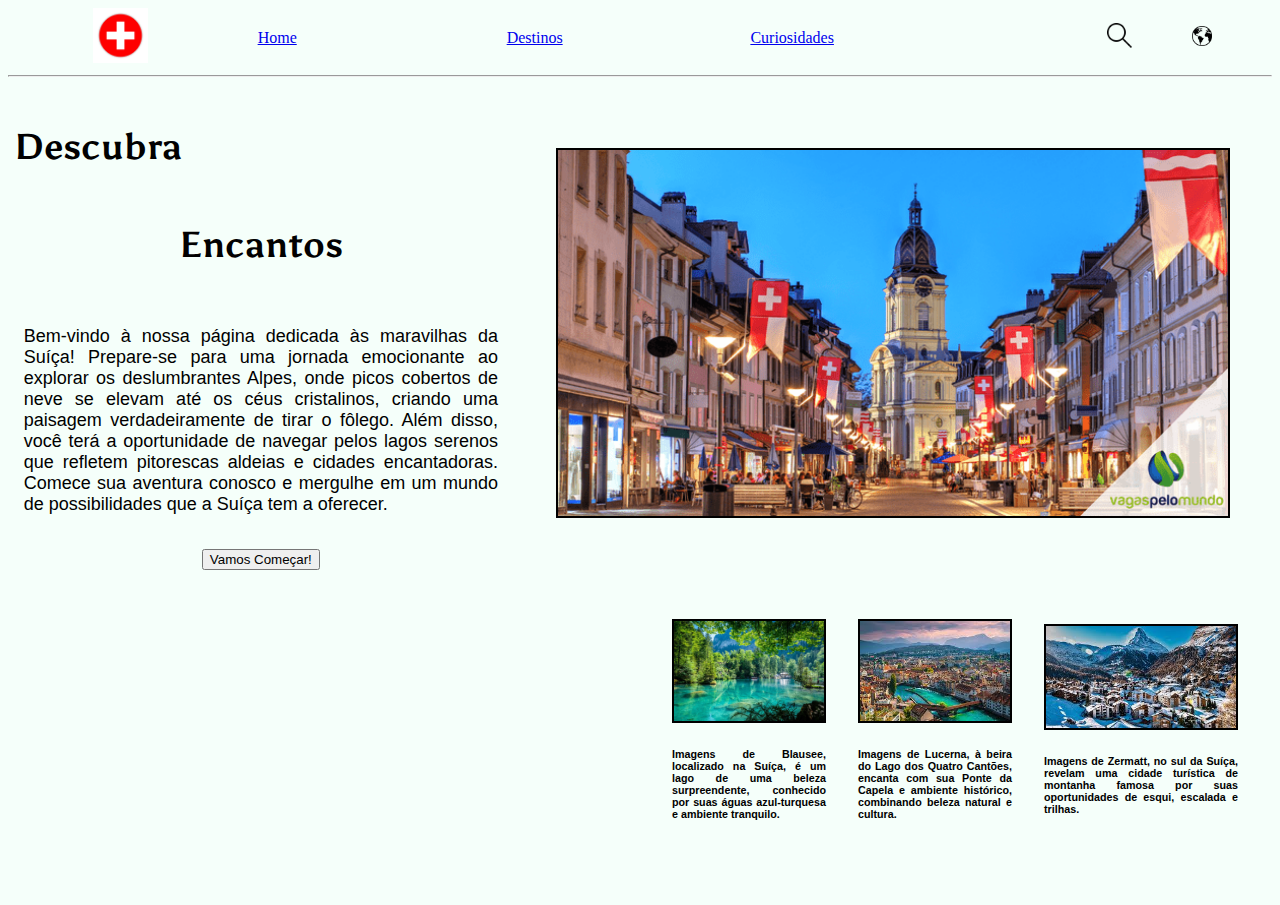
<file: index.html>
<!DOCTYPE html>
<html lang="en">
<head>
    <meta charset="UTF-8">
    <meta name="viewport" content="width=device-width, initial-scale=1.0">
    <title>Suíça</title>
    <link rel="icon" href="./img/tittle-logo-img.png">
    <link rel="preconnect" href="https://fonts.googleapis.com">
    <link rel="preconnect" href="https://fonts.gstatic.com" crossorigin>
    <link href="https://fonts.googleapis.com/css2?family=Asul:wght@700&display=swap" rel="stylesheet">
</head>
<body bgcolor="#F5FFFA">
    <header width="100%" height="10vh">
        <table class="container-header" width="100%" height="100%" cellpadding="0" cellspacing="0">
            <tr>
                <td class="container-header-logo" width="10%" height="100%" align="right">
                    <img src="./img/14635888-bandeira-redonda-da-suica-ilustracaoial-vetor.jpg" width="55px" alt="Logo">
                </td>
                <td class="container-header-navbar" width="55%" height="100%" align="center" >
                    <table class="container-navbar-lista" width="100%" height="100%" cellpadding="0" cellspacing="0">
                        <tr>
                            <td align="center" valign="middle" width="33%"><a href="./index.html" text-decoration="none" color="inherit" font-size="0.85rem">Home</a></td>
                            <td align="center" valign="middle" width="33%"><a href="./HTML/destinos.html" text-decoration="none" color="inherit" font-size="0.85rem">Destinos</a></td>
                            <td align="center" valing="middle" width="33%"><a href="./HTML/curiosidades.html" text-decoration="none" color="inherit" font-size="0.85rem">Curiosidades</a></td>
                        </tr>
                    </table>
                </td>
                <td class="container-header-pesquisa" width="15%" align="right">
                    <img src="img/lupe.png" width="25px" alt="Pesquisa">
                </td>
                <td class="container-header-logo2" width="10%" align="center" >
                    <img src="./img/terra.png" width="20px" alt="Logo 2">
                </td>
            </tr>
        </table>
    </header>
    <hr>
    <main width="100%" height="90vh">
        <table width="100%" height="70%" cellpadding="0" cellspacing="0">
            <tr>
                <td class="container-main-textos" width="40%" height="100%">
                    <table width="35%" height="15%">
                        <tr>
                            <td class="container-main-textos-descubra">
                                <font face="Asul" size="4" color="#010101">
                                    <h1 align="right">Descubra</h1>
                                </font>
                            </td>
                        </tr>
                    </table>
                    <table width="100%" height="20%" align="center">
                        <tr valign="top">
                            <td class="container-main-textos-encantos" align="center">
                                <font face="Asul" size="4" color="#010101">
                                    <h1>Encantos</h1>
                                </font>
                            </td>
                        </tr>
                    </table>
                    <table classname="container-main-textos-principal" width="95%" height="50%" align="center">
                        <tr>
                            <td>
                                <font color="#0000" face="sans-serif" size="+1">
                                    <p align="justify">Bem-vindo à nossa página dedicada às maravilhas da Suíça! Prepare-se para uma jornada emocionante ao explorar os deslumbrantes Alpes, onde picos cobertos de neve se elevam até os céus cristalinos, criando uma paisagem verdadeiramente de tirar o fôlego. Além disso, você terá a oportunidade de navegar pelos lagos serenos que refletem pitorescas aldeias e cidades encantadoras. Comece sua aventura conosco e mergulhe em um mundo de possibilidades que a Suíça tem a oferecer.</p>
                                </font>
                            </td>
                        </tr>
                    </table>
                    <table classname="container-main-textos-button" height="5%" align="center" width="100%">
                        <tr>
                            <td align="center">
                                <center><button>Vamos Começar!</button></center>
                            </td>
                        </tr>
                    </table>
                </td>
                <td class="container-main-img" height="500px" width="60%" align="center">
                    <center>
                        <img src="./img/img-principal.png" width="670px" alt="Imagem Principal" border="2px">
                    </center>
                </td>
            </tr>
        </table>
        <table width="100%" height="20%" cellpadding="0" cellspacing="0">
            <tr>
                <td class="container-main-imgs" width="100%" height="100%" colspan="2">
                    <table width="50%" height="100%" align="right">
                        <tr>
                            <td class="container-main-imgs-carrossel img" height="280px">
                                <table cellspacing="30px">
                                    <tr>
                                        <td class="container-main-imgs-carrossel img" width="280px" align="center">
                                            <img src="./img/img6.jpg" width="150px" border="2px" align="center">
                                            <font face="sans-serif">
                                                <h6 size="0.5rem" align="justify">Imagens de Blausee, localizado na Suíça, é um lago de uma beleza surpreendente, conhecido por suas águas azul-turquesa e ambiente tranquilo.</h6>
                                                <br>
                                            </font>
                                        </td>
                                        
                                        <td class="container-main-imgs-carrossel img" width="280px" align="center">
                                            <img src="./img/img7.jpg" width="150px" border="2px" align="center">
                                            <font face="sans-serif">
                                                <h6 size="0.5rem" align="justify">Imagens de Lucerna, à beira do Lago dos Quatro Cantões, encanta com sua Ponte da Capela e ambiente histórico, combinando beleza natural e cultura.</h6>
                                                <br>
                                            </font>
                                        </td>
                                        
                                        <td class="container-main-imgs-carrossel img" width="280px" align="center">
                                            <img src="./img/img8.jpg" width="190px" border="2px" align="center">
                                            <font face="sans-serif">
                                                <h6 align="justify">Imagens de Zermatt, no sul da Suíça, revelam uma cidade turística de montanha famosa por suas oportunidades de esqui, escalada e trilhas.</h6>
                                                <br>
                                            </font>
                                        </td>
                                    </tr>
                                </table>
                            </td>
                        </tr>
                    </table>
                </td>
            </tr>
        </table>
    </main>
</body>
</html>
</file>
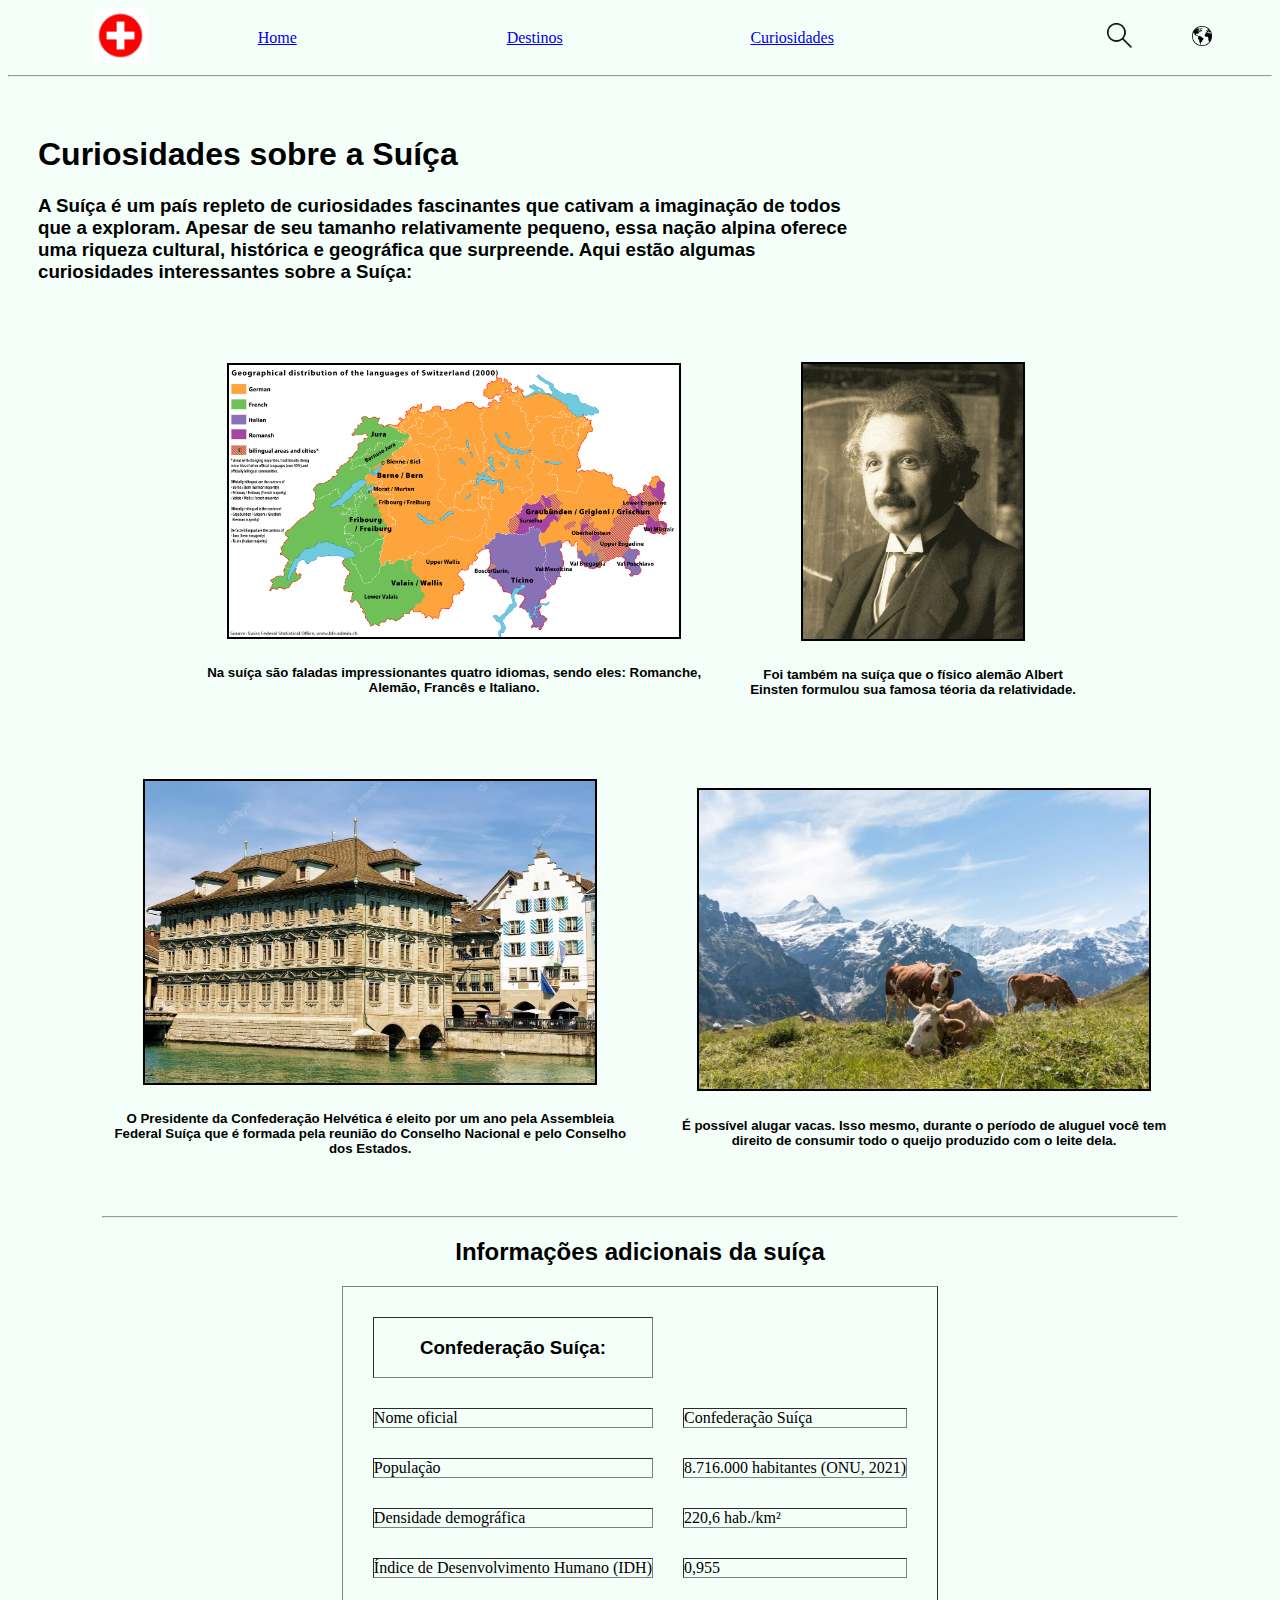
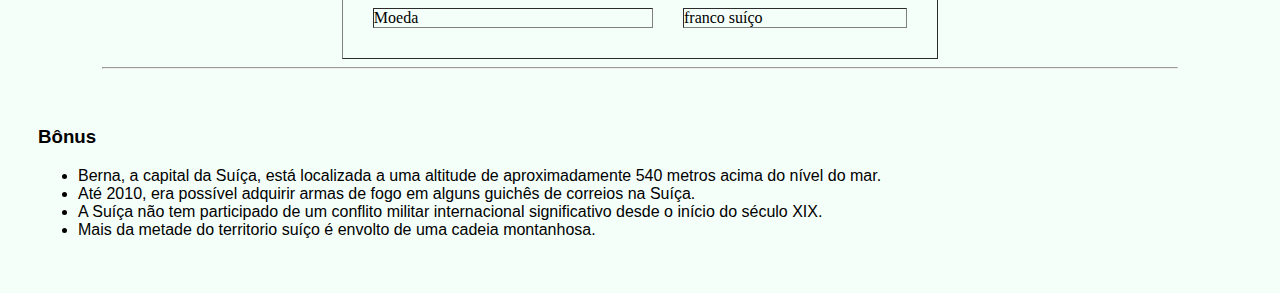
<file: HTML/curiosidades.html>
<!DOCTYPE html>
<html lang="en">
<head>
    <meta charset="UTF-8">
    <meta name="viewport" content="width=device-width, initial-scale=1.0">
    <title>Suíça</title>
    <link rel="icon" href="../img/tittle-logo-img.png">
</head>
<body bgcolor="#F5FFFA">
    <header width="100%" height="10vh">
        <table class="container-header" width="100%" height="100%" cellpadding="0" cellspacing="0">
            <tr>
                <td class="container-header-logo" width="10%" height="100%" align="right">
                    <img src="../img/14635888-bandeira-redonda-da-suica-ilustracaoial-vetor.jpg" width="55px" alt="Logo">
                </td>
                <td class="container-header-navbar" width="55%" height="100%" align="center" >
                    <table class="container-navbar-lista" width="100%" height="100%" cellpadding="0" cellspacing="0">
                        <tr>
                            <td align="center" valign="middle" width="33%"><a href="../index.html" text-decoration="none" color="inherit" font-size="0.85rem">Home</a></td>
                            <td align="center" valign="middle" width="33%"><a href="./destinos.html" text-decoration="none" color="inherit" font-size="0.85rem">Destinos</a></td>
                            <td align="center" valing="middle" width="33%"><a href="./curiosidades.html" text-decoration="none" color="inherit" font-size="0.85rem">Curiosidades</a></td>
                        </tr>
                    </table>
                </td>
                <td class="container-header-pesquisa" width="15%" align="right">
                    <img src="../img/lupe.png" width="25px" alt="Pesquisa">
                </td>
                <td class="container-header-logo2" width="10%" align="center" >
                    <img src="../img/terra.png" width="20px" alt="Logo 2">
                </td>
            </tr>
        </table>
    </header>
    <hr>
    <main classname="container-main" width="100%" height="90vh">
        <table  width="70%" align="left" height="40%" cellpadding="0" cellspacing="30px">
            <tr>
                <td>
                    <font face="sans-serif">
                        <h1>Curiosidades sobre a Suíça</h1>
                    </font>
                    <font face="sans-serif">
                        <h3>A Suíça é um país repleto de curiosidades fascinantes que cativam a imaginação de todos que a exploram. Apesar de seu tamanho relativamente pequeno, essa nação alpina oferece uma riqueza cultural, histórica e geográfica que surpreende. Aqui estão algumas curiosidades interessantes sobre a Suíça:</h3>
                    </font>
                </td>
            </tr>
        </table>

        <table class="container-main-imgs" width="75%" align="center" height="40%" cellpadding="0" cellspacing="30px">
            <tr>
                <td align="center">
                    <img src="../img/Map_Languages_CH.png" width="450px" border="2px">
                    <font align="center" face="sans-serif">
                        <h5>Na suíça são faladas impressionantes quatro idiomas, sendo eles: Romanche, Alemão, Francês e Italiano.</h5>
                    </font>
                </td>
                <td align="center">
                    <img src="../img/albert-einstein3.jpg" width="220px" border="2px">
                    <font align="center" face="sans-serif">
                        <h5>Foi também na suíça que o físico alemão Albert Einsten formulou sua famosa téoria da relatividade.</h5>
                    </font>
                </td>
            </tr>
        </table>
        <table class="container-main-imgs2" width="90%" align="center" height="40%" cellpadding="0" cellspacing="30px">
            <tr>
                <td align="center">
                    <img src="../img/camara-municipal.jpg" width="450px" border="2px">
                    <font aling="center" face="sans-serif">
                        <h5>O Presidente da Confederação Helvética é eleito por um ano pela Assembleia Federal Suíça que é formada pela reunião do Conselho Nacional e pelo Conselho dos Estados.</h5>
                    </font>
                </td>
                <td align="center">
                    <img src="../img/vacas-suíça.webp" width="450px" border="2px">
                    <font align="center" face="sans-serif">
                        <h5 >É possível alugar vacas. Isso mesmo, durante o período de aluguel você tem direito de consumir todo o queijo produzido com o leite dela.</h5>
                    </font>
                </td>
            </tr>
        </table>
        <hr width="85%">

        <table classname="container-main-tabelainfo"border="" widht="100%" height="40%" cellpadding="0" cellspacing="30px" align="center">
            <font align="center" face="sans-serif">
                <h2>Informações adicionais da suíça</h2>
            </font>
            <tr>
                <td>
                    <font align="center" face="sans-serif">
                        <h3>Confederação Suíça:</h3>
                    </font>
                </td>
            </tr>
            <tr>
                <td>Nome oficial</td>
                <td>Confederação Suíça</td>
            </tr>
            <tr border="">
                <td >População</td>
                <td>8.716.000 habitantes (ONU, 2021)</td>
            </tr>
            <tr border="">
                <td>Densidade demográfica</td>
                <td>220,6 hab./km²</td>
            </tr>
            <tr border="">
                <td>Índice de Desenvolvimento Humano (IDH)</td>
                <td>0,955</td>
            </tr>
            <tr>
                <td>Moeda</td>
                <td>franco suíço</td>
            </tr>
        </table>
        <hr width="85%">

        <table classname="container-main-bonus" widht="100%" height="40%" cellpadding="0" cellspacing="30px" >
            <tr>
                <td>
                    <font face="sans-serif">
                        <h3>Bônus</h3>
                    </font>
                    <font face="sans-serif">
                        <ul>
                            <li>Berna, a capital da Suíça, está localizada a uma altitude de aproximadamente 540 metros acima do nível do mar.</li>
                            <li>Até 2010, era possível adquirir armas de fogo em alguns guichês de correios na Suíça.</li>
                            <li>A Suíça não tem participado de um conflito militar internacional significativo desde o início do século XIX.</li>
                            <li>Mais da metade do territorio suíço é envolto de uma cadeia montanhosa.</li>
                        </ul>
                    </font>
                </td>
            </tr>
        </table>
    </main>
</body>
</html>
</file>
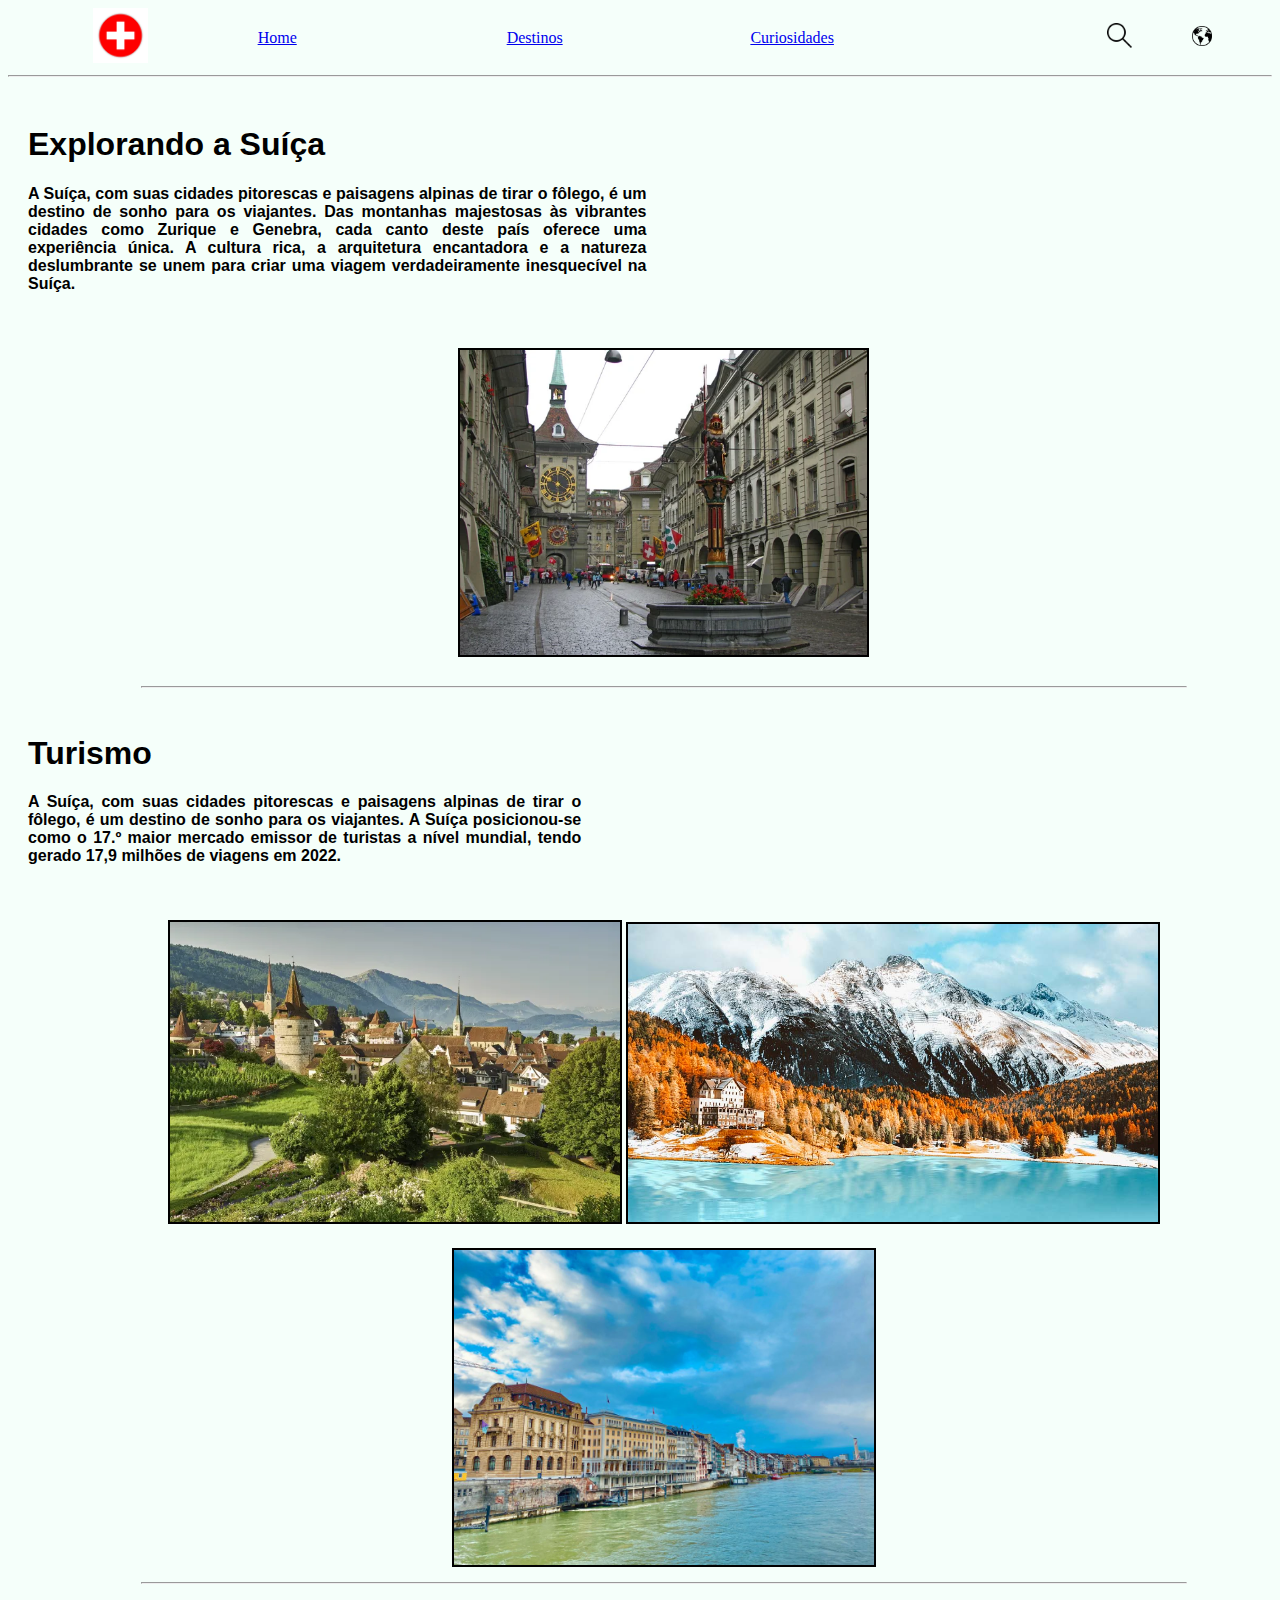
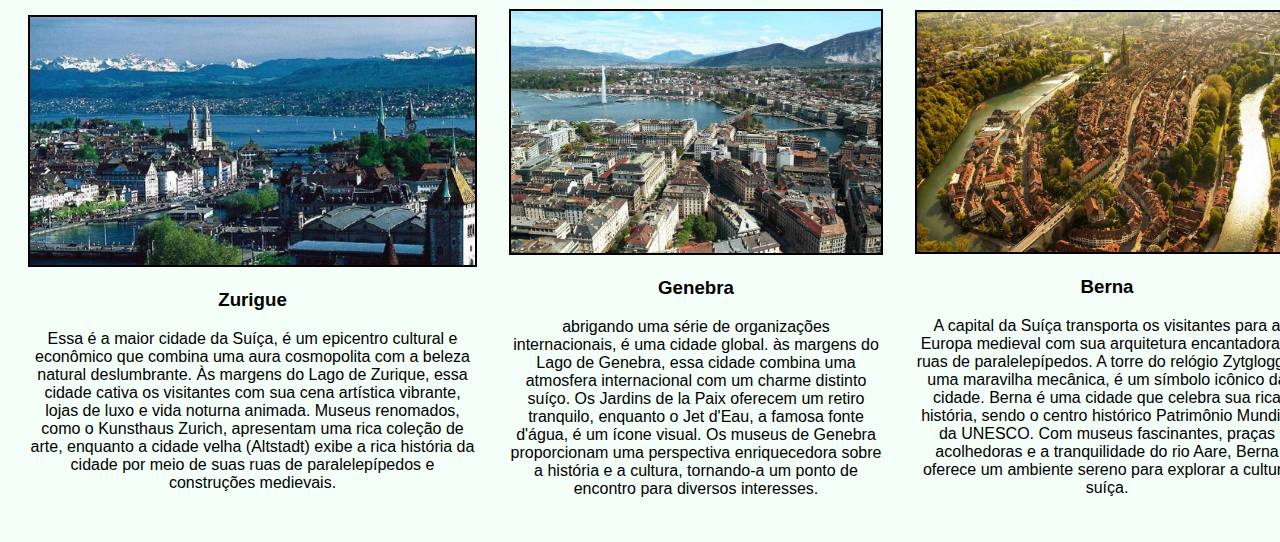
<file: HTML/destinos.html>
<!DOCTYPE html>
<html lang="en">
<head>
    <meta charset="UTF-8">
    <meta name="viewport" content="width=device-width, initial-scale=1.0">
    <title>Suíça</title>
    <link rel="icon" href="../img/tittle-logo-img.png">
</head>
<body bgcolor="#F5FFFA">
    <header width="100%" height="10vh">
        <table class="container-header" width="100%" height="100%" cellpadding="0" cellspacing="0">
            <tr>
                <td class="container-header-logo" width="10%" height="100%" align="right">
                    <img src="../img/14635888-bandeira-redonda-da-suica-ilustracaoial-vetor.jpg" width="55px" alt="Logo">
                </td>
                <td class="container-header-navbar" width="55%" height="100%" align="center" >
                    <table class="container-navbar-lista" width="100%" height="100%" cellpadding="0" cellspacing="0">
                        <tr>
                            <td align="center" valign="middle" width="33%"><a href="../index.html" text-decoration="none" color="inherit" font-size="0.85rem">Home</a></td>
                            <td align="center" valign="middle" width="33%"><a href="./destinos.html" text-decoration="none" color="inherit" font-size="0.85rem">Destinos</a></td>
                            <td align="center" valing="middle" width="33%"><a href="./curiosidades.html" text-decoration="none" color="inherit" font-size="0.85rem">Curiosidades</a></td>
                        </tr>
                    </table>
                </td>
                <td class="container-header-pesquisa" width="15%" align="right">
                    <img src="../img/lupe.png" width="25px" alt="Pesquisa">
                </td>
                <td class="container-header-logo2" width="10%" align="center" >
                    <img src="../img/terra.png" width="20px" alt="Logo 2">
                </td>
            </tr>
        </table>
    </header>
    <hr>
    <main>
        <table classname="container-main">
            <tr>
                <td>
                    <table classname="container-main-inicio" width="50%" cellpadding="15px">
                        <tr>
                            <td>
                                <font face="sans-serif">
                                    <h1>Explorando a Suíça</h1>
                                </font>
                                <font align="justify" face="sans-serif">
                                    <h4 >A Suíça, com suas cidades pitorescas e paisagens alpinas de tirar o fôlego, é um destino de sonho para os viajantes. Das montanhas majestosas às vibrantes cidades como Zurique e Genebra, cada canto deste país oferece uma experiência única. A cultura rica, a arquitetura encantadora e a natureza deslumbrante se unem para criar uma viagem verdadeiramente inesquecível na Suíça.</h4>
                                </font>
                            </td>
                        </tr>
                    </table>
                    <table classname="container-main-img" width="100%"  cellpadding="15px" align="center">
                        <tr>
                            <td align="center">
                                <img src="../img/relogio-suíçajpg.jpg" alt="" width="32%" border="2px">
                            </td>
                        </tr>
                    </table>
                    <hr width="80%">
                    <table classname="container-main-turismo" width="45%" cellpadding="15px" align="left" >
                        <tr border="">
                            <td widht="40%">
                                <font face="sans-serif">
                                    <h1>Turismo</h1>
                                </font>
                                <font align="justify" face="sans-serif">
                                    <h4 >A Suíça, com suas cidades pitorescas e paisagens alpinas de tirar o fôlego, é um destino de sonho para os viajantes. A Suíça posicionou-se como o 17.º maior mercado emissor de turistas a nível mundial, tendo gerado 17,9 milhões de viagens em 2022.</h4>
                                </font>
                            </td>
                    </table>
                    <table classname="container-main-img-turismo" width="100%" cellpadding="15px" align="left" >
                        <tr>
                            <td widht="100%" align="center">
                                <font>
                                    <img src="../img/img13.webp" width="450px" border="2px">
                                </font>
                                <font>
                                    <img src="../img/img14.jpg" width="530px" border="2px">
                                </font>
                            </td>  
                        </tr>
                    </table>
                    <table class="container-main-imgs-turismo-principal" align="center">
                        <tr>
                            <td widht="100%" align="center">
                                <font>
                                    <img src="../img/img15.jpg" width="420px" border="2px">
                                </font>
                            </td>
                        </tr>
                    </table>
                    <hr width="80%">
                    <table classname="container-main-imagens" width="80%" align="center" cellpadding="15px">
                        <tr>
                            <td align="center">
                                <img src="../img/img9.jpg" width="445px" border="2px">
                                <font align="center" face="sans-serif">
                                    <h3>Zurigue</h3>
                                </font>
                                <font face="sans-serif">
                                    <p>Essa é a maior cidade da Suíça, é um epicentro cultural e econômico que combina uma aura cosmopolita com a beleza natural deslumbrante. Às margens do Lago de Zurique, essa cidade cativa os visitantes com sua cena artística vibrante, lojas de luxo e vida noturna animada. Museus renomados, como o Kunsthaus Zurich, apresentam uma rica coleção de arte, enquanto a cidade velha (Altstadt) exibe a rica história da cidade por meio de suas ruas de paralelepípedos e construções medievais.</p>
                                </font>
                            </td>
                            <td align="center">
                                <img src="../img/img10.jpg" width="370px" border="2px">
                                <font align="center" face="sans-serif">
                                    <h3>Genebra</h3>
                                </font>
                                <font align="center" face="sans-serif">
                                    <p>abrigando uma série de organizações internacionais, é uma cidade global. às margens do Lago de Genebra, essa cidade combina uma atmosfera internacional com um charme distinto suíço. Os Jardins de la Paix oferecem um retiro tranquilo, enquanto o Jet d'Eau, a famosa fonte d'água, é um ícone visual. Os museus de Genebra proporcionam uma perspectiva enriquecedora sobre a história e a cultura, tornando-a um ponto de encontro para diversos interesses.</p>
                                </font>
                            </td>
                            <td align="center">
                                <img src="../img/img11.jpg" width="380px" border="2px">
                                <font align="center" face="sans-serif">
                                    <h3>Berna</h3>
                                </font>
                                <font face="sans-serif">
                                    <p>A capital da Suíça transporta os visitantes para a Europa medieval com sua arquitetura encantadora e ruas de paralelepípedos. A torre do relógio Zytglogge, uma maravilha mecânica, é um símbolo icônico da cidade. Berna é uma cidade que celebra sua rica história, sendo o centro histórico Patrimônio Mundial da UNESCO. Com museus fascinantes, praças acolhedoras e a tranquilidade do rio Aare, Berna oferece um ambiente sereno para explorar a cultura suíça.</p>
                                </font>
                            </td>
                        </tr>
                    </table>
                </td>
            </tr>
        </table>
    </main>
</body>
</html>
</file>
